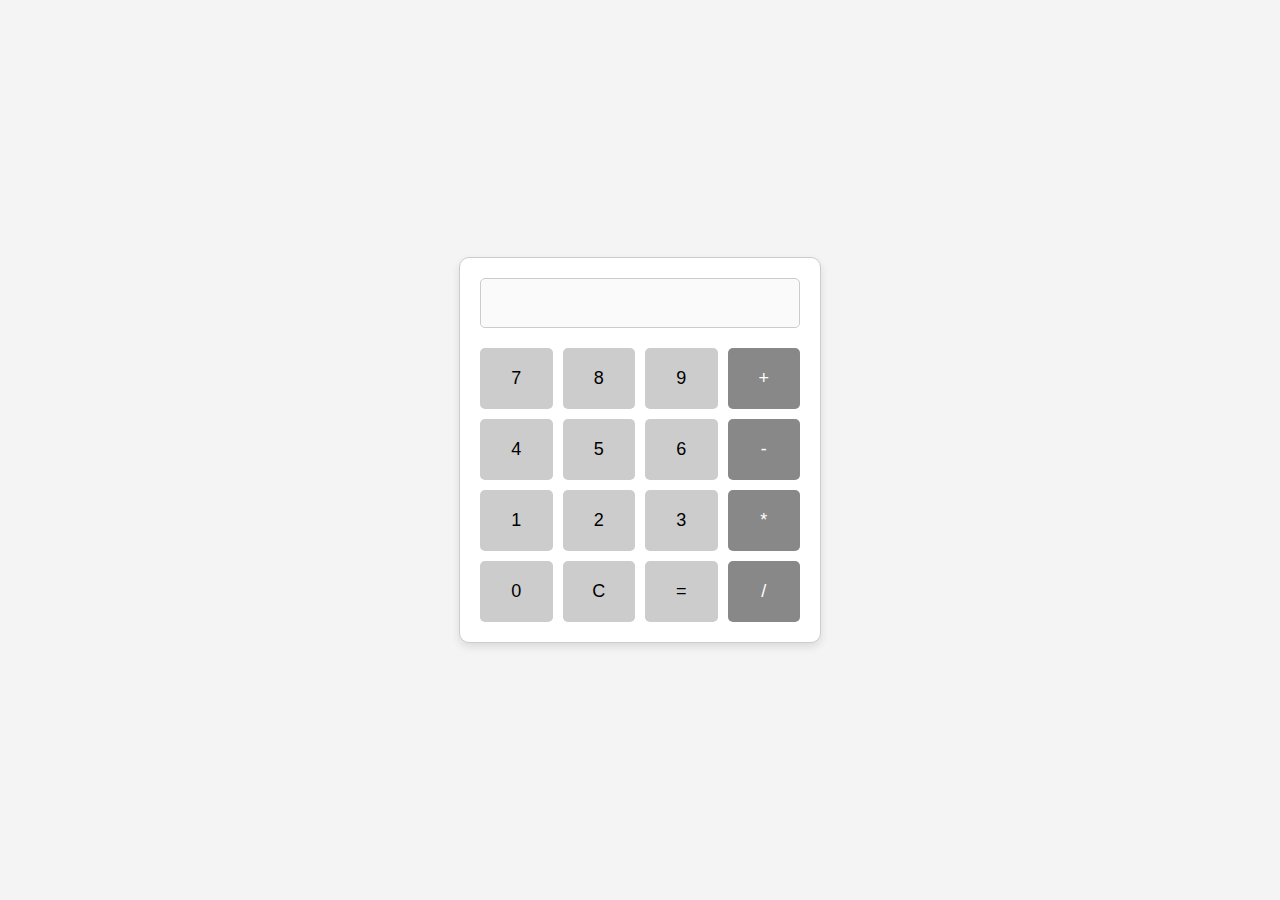
<file: Easy/Calculator/index.html>
<!DOCTYPE html>
<html lang="en">
<head>
  <meta charset="UTF-8">
  <meta name="viewport" content="width=device-width, initial-scale=1.0">
  <title>Simple Calculator</title>
  <link rel="stylesheet" href="style.css"> 
</head>
<body>
  <div class="calculator">
    <input type="text" id="display" disabled />
    <div class="buttons">
      <button class="btn" onclick="appendNumber('7')">7</button>
      <button class="btn" onclick="appendNumber('8')">8</button>
      <button class="btn" onclick="appendNumber('9')">9</button>
      <button class="btn operator" onclick="chooseOperation('+')">+</button>

      <button class="btn" onclick="appendNumber('4')">4</button>
      <button class="btn" onclick="appendNumber('5')">5</button>
      <button class="btn" onclick="appendNumber('6')">6</button>
      <button class="btn operator" onclick="chooseOperation('-')">-</button>

      <button class="btn" onclick="appendNumber('1')">1</button>
      <button class="btn" onclick="appendNumber('2')">2</button>
      <button class="btn" onclick="appendNumber('3')">3</button>
      <button class="btn operator" onclick="chooseOperation('*')">*</button>

      <button class="btn" onclick="appendNumber('0')">0</button>
      <button class="btn" onclick="clearDisplay()">C</button>
      <button class="btn" onclick="compute()">=</button>
      <button class="btn operator" onclick="chooseOperation('/')">/</button>
    </div>
  </div>
  <script src="script.js"></script> 
</body>
</html>
</file>
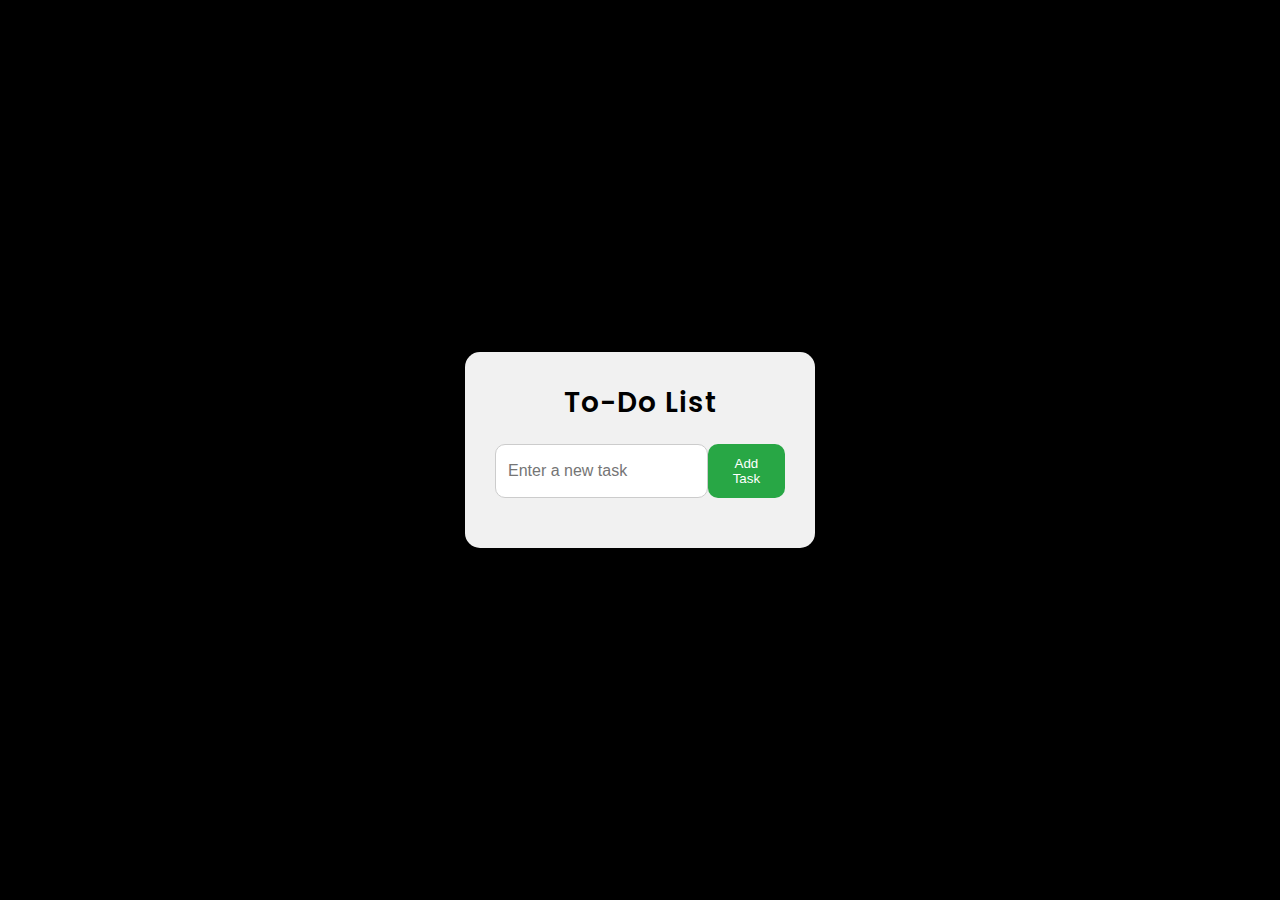
<file: Easy/todolist/index.html>
<!DOCTYPE html>
<html lang="en">
<head>
    <meta charset="UTF-8">
    <meta name="viewport" content="width=device-width, initial-scale=1.0">
    <title>To-Do List Application</title>
    <link rel="stylesheet" href="style.css">
</head>
<body>
    <div class="container">
        <h1>To-Do List</h1>
        <div class="input-container">
            <input type="text" id="task-input" placeholder="Enter a new task">
            <button onclick="addTask()">Add Task</button>
        </div>
        <ul id="task-list"></ul>
    </div>
    <script src="script.js"></script>
</body>
</html>
</file>
<file: Easy/Calculator/style.css>
body {
  display: flex;
  justify-content: center;
  align-items: center;
  height: 100vh;
  background-color: #f4f4f4;
  margin: 0;
  font-family: 'Arial', sans-serif; 
}

.calculator {
  border: 1px solid #ccc;
  padding: 20px;
  background-color: white;
  border-radius: 10px;
  box-shadow: 0 4px 8px rgba(0, 0, 0, 0.1);
  width: 320px;
  text-align: center;
}

#display {
  width: 100%;
  height: 50px;
  margin-bottom: 20px;
  text-align: right;
  padding: 10px;
  font-size: 24px;
  box-sizing: border-box;
  font-family: 'Courier New', Courier, monospace;
  border: 1px solid #ccc; 
  border-radius: 5px; 
}

.buttons {
  display: grid;
  grid-template-columns: repeat(4, 1fr);
  gap: 10px;
}

.btn {
  padding: 20px;
  font-size: 18px;
  border: none;
  background-color: #ccc;
  cursor: pointer;
  border-radius: 5px;
  display: flex;
  justify-content: center;
  align-items: center;
}

.btn.operator {
  background-color: #888;
  color: white;
}

.btn:hover {
  background-color: #bbb;
}
</file>
<file: Easy/todolist/style.css>
@import url('https://fonts.googleapis.com/css2?family=Poppins:wght@400;600&display=swap');

* {
    margin: 0;
    padding: 0;
    box-sizing: border-box;
}

body {
    background-color: #000000;
    font-family: 'Poppins', sans-serif;
    display: flex;
    justify-content: center;
    align-items: center;
    height: 100vh;
}

.container {
    background: #f1f1f1;
    padding: 30px;
    border-radius: 15px;
    box-shadow: 0px 15px 25px rgba(0, 0, 0, 0.3);
    width: 350px;
    text-align: center;
}

h1 {
    margin-bottom: 20px;
    font-size: 28px;
    color: #000000;
    font-weight: 600;
    letter-spacing: 1px;
}

.input-container {
    display: flex;
    justify-content: space-between;
    margin-bottom: 20px;
}

input {
    width: 75%;
    padding: 12px;
    border: 1px solid #ccc;
    border-radius: 10px;
    font-size: 16px;
    color: #000000;
    background-color: #ffffff;
}

button {
    padding: 12px;
    background-color: #28a745;
    color: #ffffff;
    border: none;
    border-radius: 10px;
    cursor: pointer;
}

ul {
    list-style-type: none;
    padding: 0;
}

li {
    background-color: #444444;
    padding: 12px;
    margin-bottom: 10px;
    border-radius: 10px;
    display: flex;
    justify-content: space-between;
    align-items: center;
    font-size: 16px;
    color: #ffffff;
}

li button {
    background-color: #dc3545;
    border: none;
    color: white;
    padding: 6px 12px;
    border-radius: 5px;
    cursor: pointer;
}
</file>
